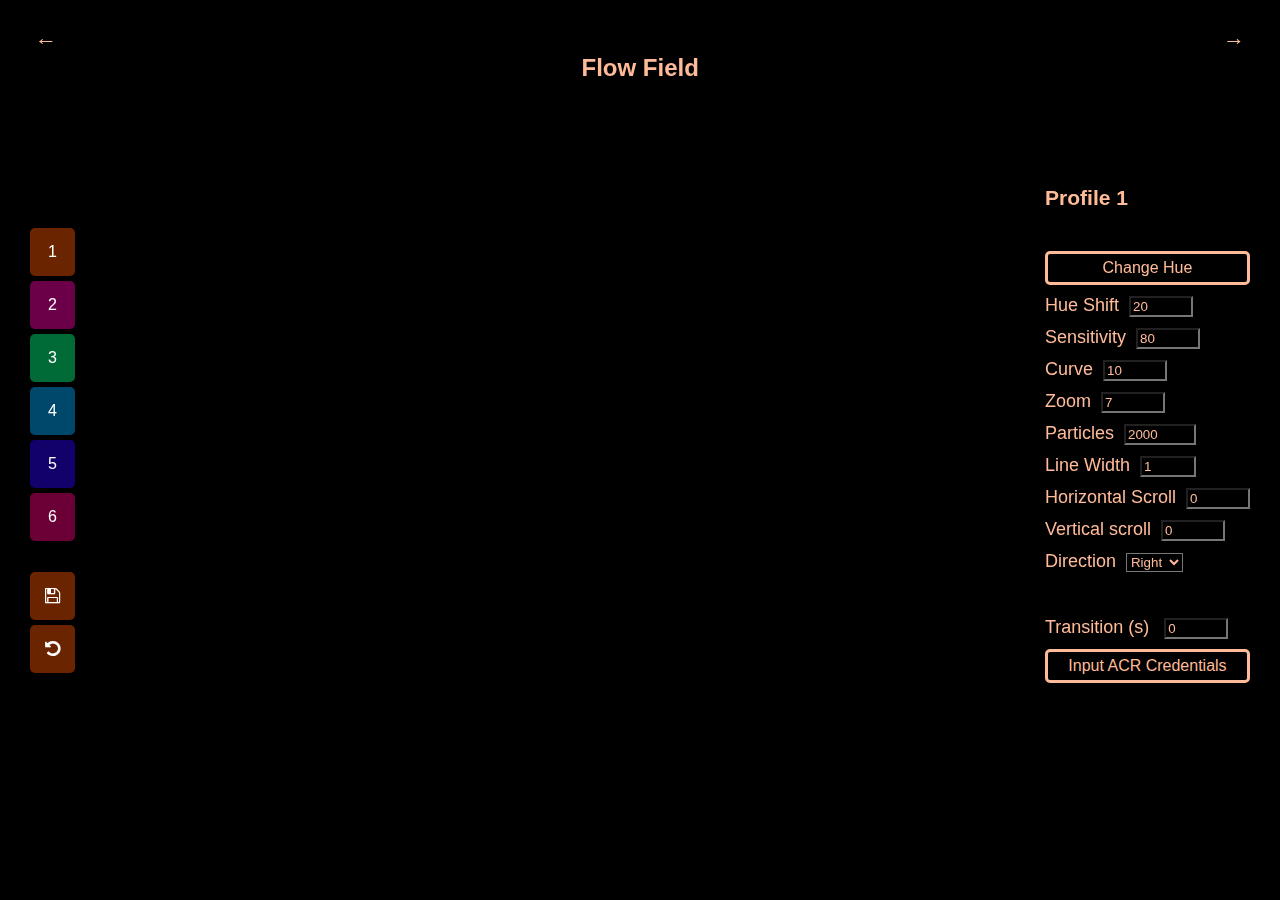
<file: index.html>
<!DOCTYPE html>
<html>

<head>
	<title>Now Playing</title>
	<link href=“https://fonts.googleapis.com/css?family=Roboto” rel=“stylesheet”>
	<link rel='stylesheet' href='style.css'>
	<link rel="stylesheet" href="https://maxcdn.bootstrapcdn.com/font-awesome/4.4.0/css/font-awesome.min.css">
	<script src="bundle.js"></script>
</head>

<body onload="myBundle.startVisualiser()">
	<canvas id='myCanvas' onclick="myBundle.canvasClicked()"></canvas>
	<div class="currentSong" id="current-song">
		<p class="albumYear" id="albumYear"></p>
	</div>
	<div id="snackbarTop"></div>
	<div class="profiles" id="profiles">
	</div>
	<div class="controls-container" id="controls-container">
		<div class="controls-child visualiser" id="controls">
		</div>
		<div class="controls-child global" id="global-controls">
			<label class="profileTransition" for="profileTransition" id="profileTransitionLabel">Transition (s)
				<input type="number" id="profileTransition" name="profileTransition" min="0" max="360" value=0
					onchange="myBundle.toggleTransition()">
			</label>
			<label class="autoToggle" for="autoToggle" id="autoToggleLabel">
				<input type="checkbox" id="autoToggle" name="autoToggle" onclick="myBundle.toggleAuto()"> Auto Identify
				<span class="checkmark"></span>
			</label>
			<button id="updateButton" class="controlButtons" onclick="myBundle.updateSong()">Identify Song</button>
		</div>
	</div>
	<div id="snackbar"></div>
	<i class="fa fa-microphone fa-2x mic-icon" id='mic-icon' style="font-size: 75%;"></i>
	<audio id="sample" src="test.wav"></audio>
</body>

</html>
</file>
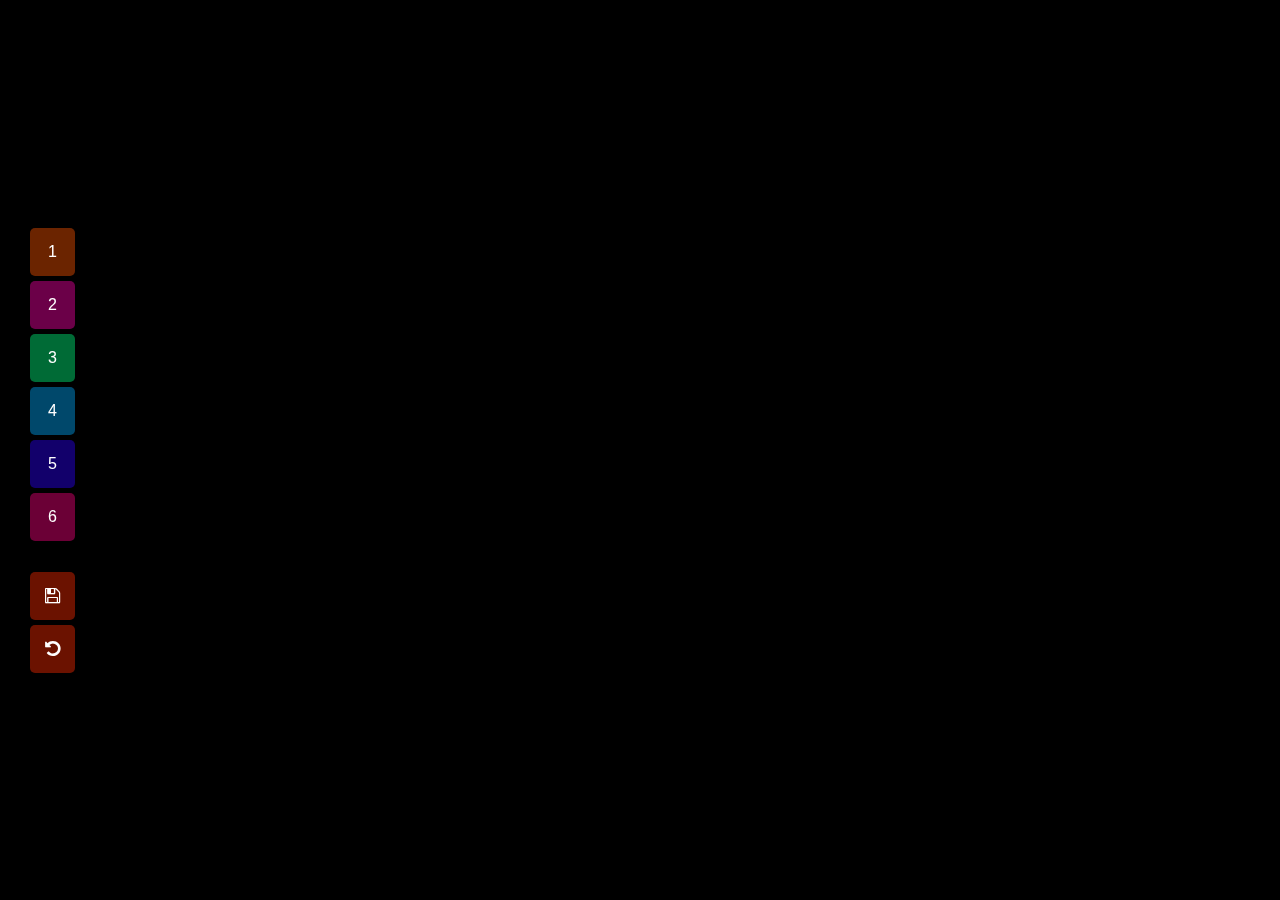
<file: site.html>
<!DOCTYPE html>
<html>

<head>
	<title>Now Playing</title>
	<link href=“https://fonts.googleapis.com/css?family=Roboto” rel=“stylesheet”>
	<link rel='stylesheet' href='style.css'>
	<link rel="stylesheet" href="https://maxcdn.bootstrapcdn.com/font-awesome/4.4.0/css/font-awesome.min.css">
	<script src="bundle.js"></script>
</head>

<body onload="myBundle.startVisualiser()">
	<canvas id='myCanvas'></canvas>
	<div class="currentSong" id="current-song">
		<p class="albumYear" id="albumYear" ></p>
	</div>
	<div class="profiles" id="profiles"></div>
	<div class="controls" id="controls">
		<h4 id="controls-title">profile 1</h4>
		<label for="hue"> hue
			<input type="number" id="hue" name="hue" min="1" max="360" onchange="myBundle.changeOption(this.name)">
		</label>
		<label for="hueShift"> hue shift
			<input type="number" id="hueShift" name="hueShift" min="1" max="360" onchange="myBundle.changeOption(this.name)">
		</label>
		<label for="volume"> volume
			<input type="number" id="volume" name="volume" min="1" max="200" onchange="myBundle.changeOption(this.name)">
		</label>
		<label for="curve"> curve
			<input type="number" id="curve" name="curve" min="0" max="100" onchange="myBundle.changeOption(this.name)">
		</label>
		<label for="zoom"> zoom
			<input type="number" id="zoom" name="zoom" min="0" max="100" onchange="myBundle.changeOption(this.name)">
		</label>
		<label for="xAdjustment"> horizontal scroll
			<input type="number" id="xAdjustment" name="xAdjustment" min="-1" max="1" onchange="myBundle.changeOption(this.name)">
		</label>
		<label for="yAdjustment"> vertical scroll
			<input type="number" id="yAdjustment" name="yAdjustment" min="-1" max="1" onchange="myBundle.changeOption(this.name)">
		</label>
		<label for="scrollSpeed"> scroll speed
			<input type="number" id="scrollSpeed" name="scrollSpeed" min="0.0" max="100" onchange="myBundle.changeOption(this.name)">
		</label>
		<!-- <label class="bassMode" for="bassMode" id="baseModeLabel">
			<input type="checkbox" id="bassMode" name="bassMode" onclick="myBundle.changeOption(this.name)"> bass mode
		</label> -->
		<label class="autoToggle" for="autoToggle" id="autoToggleLabel">
			<input type="checkbox" id="autoToggle" name="autoToggle" onclick="myBundle.toggleAuto()"> auto identify
		</label>
		<button id="updateButton" onclick="myBundle.updateSong()">update Song</button>
	</div>
	<i class="fa fa-microphone fa-2x mic-icon" id='mic-icon' style="font-size: 75%;"></i>
</body>

</html>
</file>
<file: style.css>
* {
    margin: 0;
    box-sizing: border-box;
}

canvas {
    position: absolute;
    background: black;
    padding: 0;
    bottom: 0
}

div.credentialsPrompt {
    border-radius: 20px;
    background-color: rgba(0, 0, 0, 0.5);
    position: fixed;
    font-size: 18px;
    padding: 20px;
    color: white;
    font-family: ‘Roboto’, sans-serif;
    display: flex;
    flex-direction: column;
    flex-wrap: wrap;
    z-index: 3;
    gap: 5px;
}

div.currentSong {
    text-shadow: 1px 0 0 #000, 0 -1px 0 #000, 0 1px 0 #000, -1px 0 0 #000;
    position: fixed;
    padding: 10px 15px 10px 15px;
    bottom: calc(4%);
    left: calc(2%);
    opacity: 0;
    background-color: rgba(0, 0, 0, 0.5);
    border-radius: 10px;
    z-index: 1;
}

.blockingDiv {
    position: fixed;
    padding: 0;
    margin: 0;
    top: 0;
    left: 0;
    width: 100%;
    height: 100%;
    opacity: 0.5;
    background-color: black;
    z-index: 2;
    display:block
  }

.controls-container {
    border-radius: 20px;
    background-color: rgba(0, 0, 0, 0.5);
    position: fixed;
    font-size: 18px;
    left: auto;
    right: 10px;
    color: white;
    font-family: ‘Roboto’, sans-serif;
    display: flex;
    flex-direction: column;
    flex-wrap: wrap;
    gap: 5px;
    opacity: 1;
}

div.profiles {
    border-radius: 20px;
    background-color: rgba(0, 0, 0, 0.5);
    position: fixed;
    font-size: 18px;
    left: 10px;
    right: auto;
    padding: 20px;
    font-family: ‘Roboto’, sans-serif;
    display: flex;
    flex-direction: column;
    flex-wrap: wrap;
    gap: 5px;
    opacity: 1;
}

.controls-child {
    border-radius: 20px;
    background-color: rgba(0, 0, 0, 0.5);
    position: relative;
    font-size: 18px;
    padding: 20px;
    font-family: ‘Roboto’, sans-serif;
    display: flex;
    flex-direction: column;
    flex-wrap: wrap;
    gap: 10px;
}

select {
    background: black;
    color: white;
    margin-left: 10px;
}

br {
    display: block; 
    content: ""; 
    margin-top: 0px; 
}

button {
    background-color: black;
    color: white;
    border: none;
    border-width: thin;
    border-radius: 5px;
    padding: 15px;
    font-size: 16px;
}

.gradientButtons {
    display: 'inline-flex';
    padding: 5px;
}

.controlButtons {
    border: solid;
    padding: 5px;
}

input {
    background-color: black;
    color: white;
    margin-left: 10px;
}

body {
    background-color: black;
    color: white;
    font-size: 34px;
    text-align: left;
    position: absolute;
    bottom: 0;
    left: 0;
    margin: 0;
    font-family: ‘Roboto’, sans-serif;
    overflow: hidden;
}

label.autoToggle {
    background-color: transparent;
    font-family: ‘Roboto’, sans-serif;
}

.mic-icon {
    background-color: transparent;
    position: fixed;
    bottom: 10px;
    opacity: 0;
    z-index: 1;
    left: calc(50% - 15px);
}


input[type='checkbox'] {
    accent-color: black;
}

#snackbar {
    visibility: hidden;
    background-color: rgba(0, 0, 0, 0.5);
    color: #fff;
    text-align: center;
    border-radius: 16px;
    padding: 14px;
    position: fixed;
    z-index: 1;
    bottom: 40px;
    font-family: ‘Roboto’, sans-serif;
    font-size: 18px;
    z-index: 3;
}

#snackbar.show {
    visibility: visible;
    -webkit-animation: fadein 0.5s, fadeout 0.5s 2.5s;
    animation: fadein 0.5s, fadeout 0.5s 2.5s;
}


@-webkit-keyframes fadein {
    from {
        bottom: 0;
        opacity: 0;
    }

    to {
        bottom: 40px;
        opacity: 1;
    }
}

@keyframes fadein {
    from {
        bottom: 0;
        opacity: 0;
    }

    to {
        bottom: 40px;
        opacity: 1;
    }
}

@-webkit-keyframes fadeout {
    from {
        bottom: 40px;
        opacity: 1;
    }

    to {
        bottom: 0;
        opacity: 0;
    }
}

@keyframes fadeout {
    from {
        bottom: 40px;
        opacity: 1;
    }

    to {
        bottom: 0;
        opacity: 0;
    }
}

#snackbarTop {
    visibility: hidden;
    background-color: rgba(0, 0, 0, 0.5);
    color: #fff;
    text-align: center;
    border-radius: 16px;
    padding: 14px;
    position: fixed;
    z-index: 1;
    top: 40px;
    font-family: ‘Roboto’, sans-serif;
    font-size: 24px;
    font-weight: bold;
    z-index: 1;
}

#snackbarTop.show {
    visibility: visible;
    -webkit-animation: fadeinTop 0.5s, fadeoutTop 0.5s 3.75s;
    animation: fadeinTop 0.5s, fadeoutTop 0.5s 3.75s;
}


@-webkit-keyframes fadeinTop {
    from {
        top: 0;
        opacity: 0;
    }

    to {
        top: 40px;
        opacity: 1;
    }
}

@keyframes fadeinTop {
    from {
        top: 0;
        opacity: 0;
    }

    to {
        top: 40px;
        opacity: 1;
    }
}

@-webkit-keyframes fadeoutTop {
    from {
        top: 40px;
        opacity: 1;
    }

    to {
        bottom: 0;
        opacity: 0;
    }
}

@keyframes fadeoutTop {
    from {
        top: 40px;
        opacity: 1;
    }

    to {
        top: 0;
        opacity: 0;
    }
}
</file>
